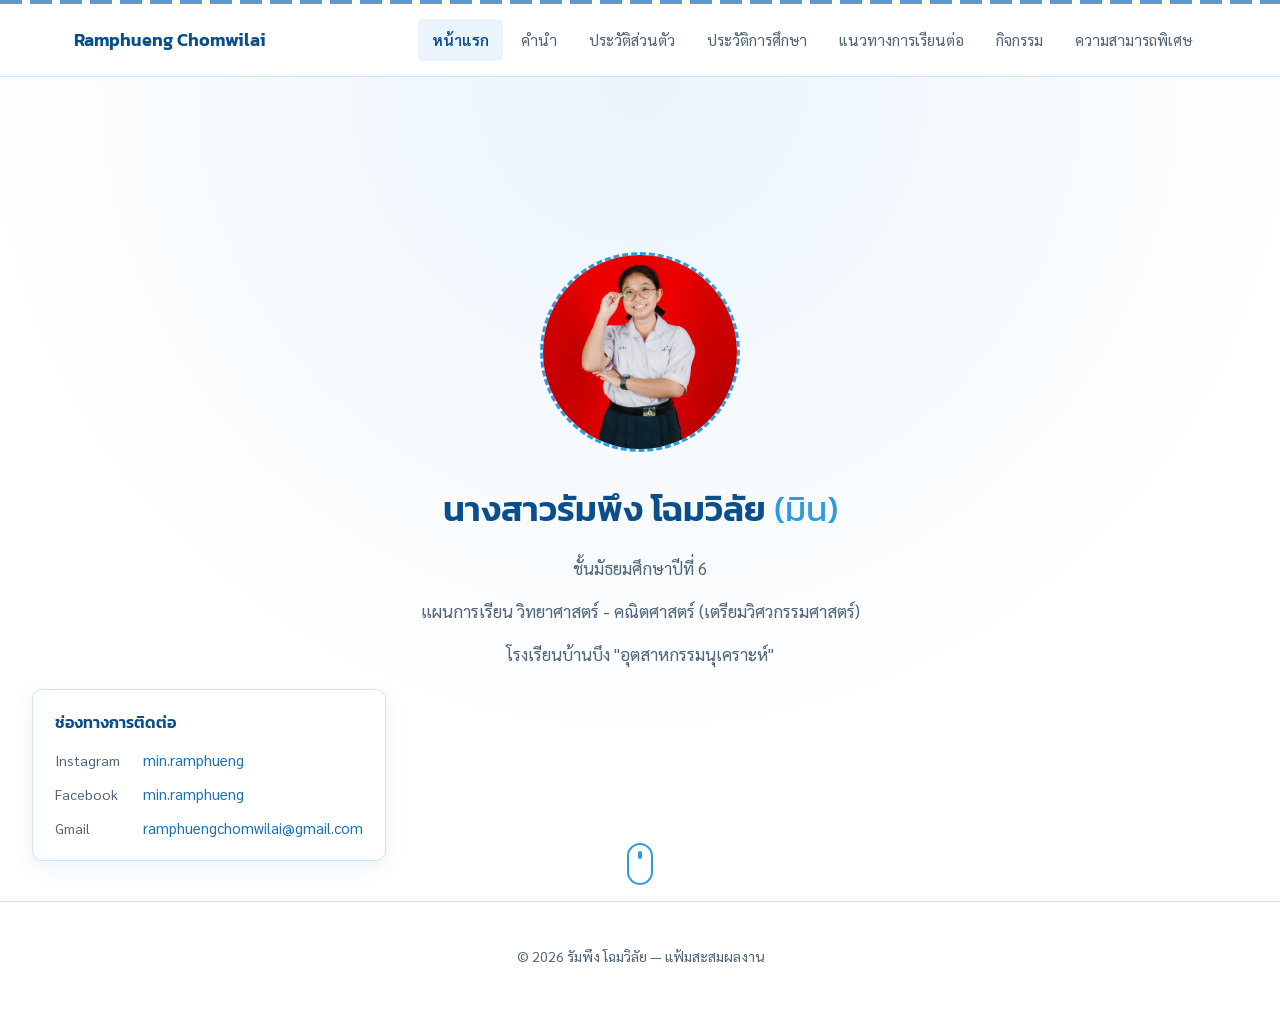
<file: index.html>
<!DOCTYPE html>
<html lang="th">
<head>
<meta charset="UTF-8">
<meta name="viewport" content="width=device-width, initial-scale=1.0">
<title>หน้าแรก | รัมพึง โฉมวิลัย</title>

<!-- Google Fonts: Kanit สำหรับหัวข้อ, Sarabun สำหรับเนื้อหา -->
<link rel="preconnect" href="https://fonts.googleapis.com">
<link href="https://fonts.googleapis.com/css2?family=Kanit:wght@400;500;600;700&family=Sarabun:wght@300;400;600&display=swap" rel="stylesheet">

<link rel="stylesheet" href="style.css">
</head>
<body>

  <!-- ===================== แถบนำทาง ===================== -->
  <header class="navbar">
    <div class="navbar__rail" aria-hidden="true"></div>
    <nav class="navbar__inner">
      <a href="index.html" class="navbar__brand">Ramphueng Chomwilai</a>
      <ul class="navbar__links">
          <li><a href="index.html" class="active">หน้าแรก</a></li>
          <li><a href="foreword.html">คำนำ</a></li>
          <li><a href="profile.html">ประวัติส่วนตัว</a></li>
          <li><a href="education.html">ประวัติการศึกษา</a></li>
          <li><a href="future.html">แนวทางการเรียนต่อ</a></li>
          <li><a href="activities.html">กิจกรรม</a></li>
          <li><a href="skills.html">ความสามารถพิเศษ</a></li>
      </ul>
      <button class="navbar__toggle" id="navToggle" aria-label="เปิดเมนู" aria-expanded="false">
        <span></span><span></span><span></span>
      </button>
    </nav>
  </header>

  <!-- ===================== หน้าแรก ===================== -->
  <section id="home" class="section hero">
    <div class="hero__center">
      <div class="hero__photo">
        <img src="Profile.jpg" alt="รัมพึง โฉมวิลัย">
        <!-- แทนที่ span ด้านบนด้วย: <img src="photo.jpg" alt="รัมพึง โฉมวิลัย"> -->
      </div>
      <h1 class="hero__name">นางสาวรัมพึง โฉมวิลัย <span class="hero__nickname">(มิน)</span></h1>
      <p class="hero__detail">ชั้นมัธยมศึกษาปีที่ 6</p>
      <p class="hero__detail">แผนการเรียน วิทยาศาสตร์ - คณิตศาสตร์ (เตรียมวิศวกรรมศาสตร์)</p>
      <p class="hero__detail">โรงเรียนบ้านบึง &quot;อุตสาหกรรมนุเคราะห์&quot;</p>
    </div>

    <div class="hero__contact">
      <h2 class="hero__contact-title">ช่องทางการติดต่อ</h2>
      <ul>
        <li>
          <span class="hero__contact-label">Instagram</span>
          <a href="https://www.instagram.com/min.ramphueng/" target="_blank" rel="noopener">min.ramphueng</a>
        </li>
        <li>
          <span class="hero__contact-label">Facebook</span>
          <a href="https://www.facebook.com/min.ramphueng" target="_blank" rel="noopener">min.ramphueng</a>
        </li>
        <li>
          <span class="hero__contact-label">Gmail</span>
          <a href="mailto:ramphuengchomwilai@gmail.com">ramphuengchomwilai@gmail.com</a>
        </li>
      </ul>
    </div>

    <a href="foreword.html" class="hero__scroll" aria-label="ไปยังหน้าคำนำ">
      <span></span>
    </a>
  </section>

  <footer class="site-footer">
    <p>&copy; 2026 รัมพึง โฉมวิลัย — แฟ้มสะสมผลงาน</p>
  </footer>

  <script src="script.js"></script>
</body>
</html>
</file>
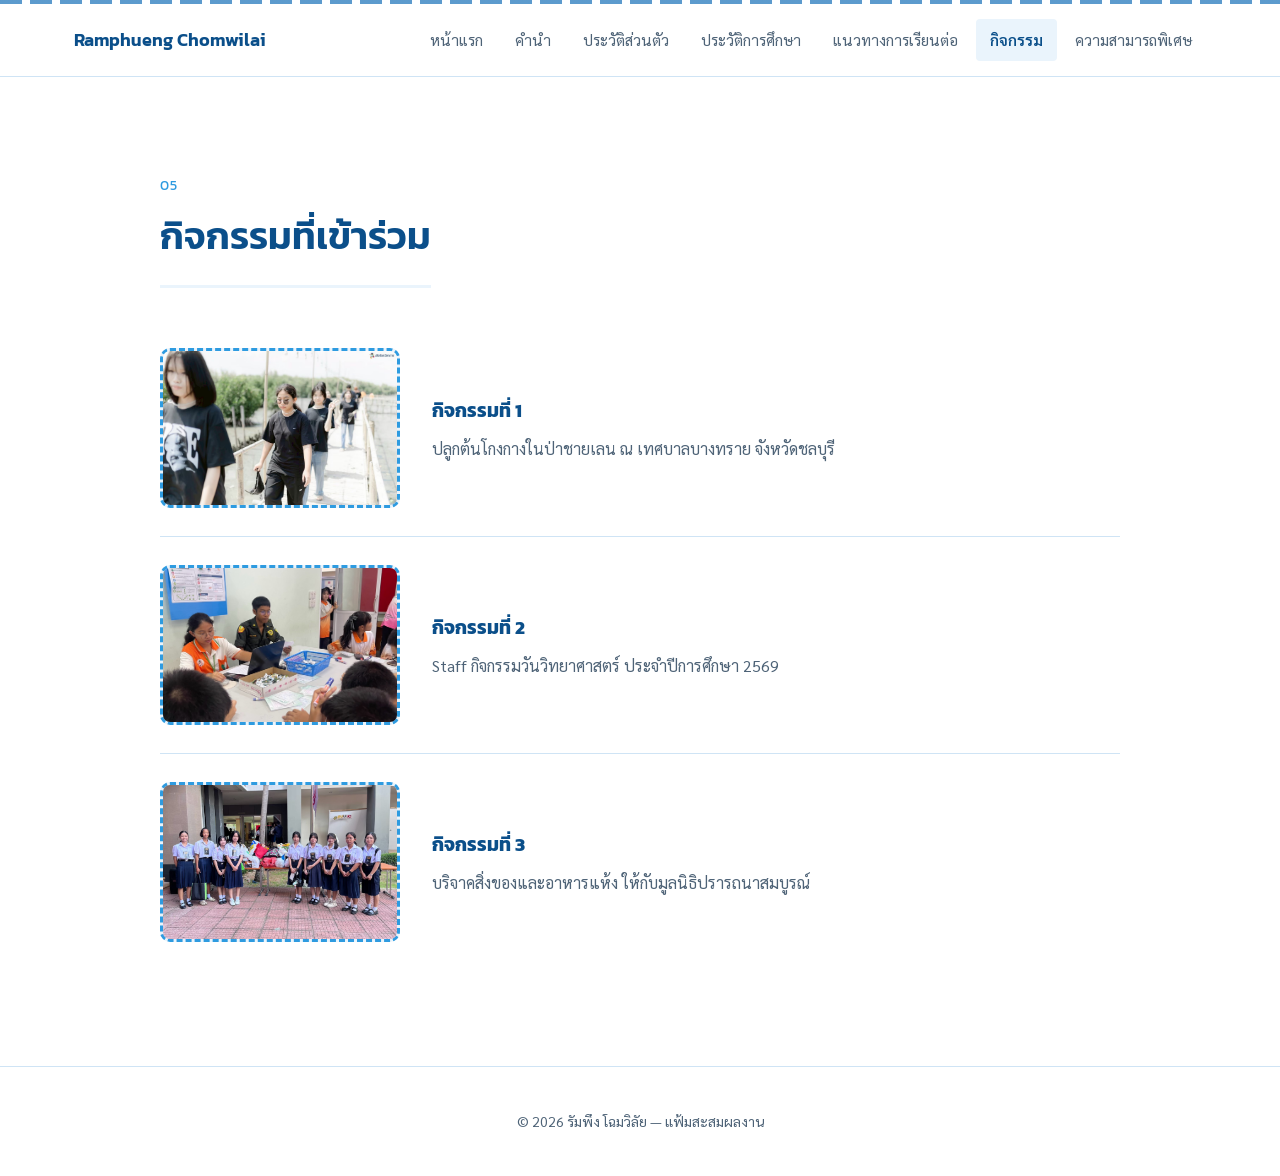
<file: activities.html>
<!DOCTYPE html>
<html lang="th">
<head>
<meta charset="UTF-8">
<meta name="viewport" content="width=device-width, initial-scale=1.0">
<title>กิจกรรม | รัมพึง โฉมวิลัย</title>

<!-- Google Fonts: Kanit สำหรับหัวข้อ, Sarabun สำหรับเนื้อหา -->
<link rel="preconnect" href="https://fonts.googleapis.com">
<link href="https://fonts.googleapis.com/css2?family=Kanit:wght@400;500;600;700&family=Sarabun:wght@300;400;600&display=swap" rel="stylesheet">

<link rel="stylesheet" href="style.css">
</head>
<body>

  <!-- ===================== แถบนำทาง ===================== -->
  <header class="navbar">
    <div class="navbar__rail" aria-hidden="true"></div>
    <nav class="navbar__inner">
      <a href="index.html" class="navbar__brand">Ramphueng Chomwilai</a>
      <ul class="navbar__links">
          <li><a href="index.html">หน้าแรก</a></li>
          <li><a href="foreword.html">คำนำ</a></li>
          <li><a href="profile.html">ประวัติส่วนตัว</a></li>
          <li><a href="education.html">ประวัติการศึกษา</a></li>
          <li><a href="future.html">แนวทางการเรียนต่อ</a></li>
          <li><a href="activities.html" class="active">กิจกรรม</a></li>
          <li><a href="skills.html">ความสามารถพิเศษ</a></li>
      </ul>
      <button class="navbar__toggle" id="navToggle" aria-label="เปิดเมนู" aria-expanded="false">
        <span></span><span></span><span></span>
      </button>
    </nav>
  </header>

  <!-- ===================== กิจกรรม ===================== -->
  <section id="activities" class="section activities">
    <div class="section__inner">
      <p class="section__eyebrow">05</p>
      <h2 class="section__title">กิจกรรมที่เข้าร่วม</h2>

      <div class="activity-item">
        <div class="activity-item__photo">
          <img src="Activity1.jpg" alt="รัมพึง โฉมวิลัย">
        </div>
        <div class="activity-item__text">
          <h3>กิจกรรมที่ 1</h3>
          <p>ปลูกต้นโกงกางในป่าชายเลน ณ เทศบาลบางทราย จังหวัดชลบุรี</p>
        </div>
      </div>

      <div class="activity-item">
        <div class="activity-item__photo">
          <img src="Activity2.jpg" alt="รัมพึง โฉมวิลัย">
        </div>
        <div class="activity-item__text">
          <h3>กิจกรรมที่ 2</h3>
          <p>Staff กิจกรรมวันวิทยาศาสตร์ ประจำปีการศึกษา 2569</p>
        </div>
      </div>

      <div class="activity-item">
        <div class="activity-item__photo">
          <img src="Activity3.jpg" alt="รัมพึง โฉมวิลัย">
        </div>
        <div class="activity-item__text">
          <h3>กิจกรรมที่ 3</h3>
          <p>บริจาคสิ่งของและอาหารแห้ง ให้กับมูลนิธิปรารถนาสมบูรณ์</p>
        </div>
      </div>
    </div>
  </section>

  <footer class="site-footer">
    <p>&copy; 2026 รัมพึง โฉมวิลัย — แฟ้มสะสมผลงาน</p>
  </footer>

  <script src="script.js"></script>
</body>
</html>
</file>
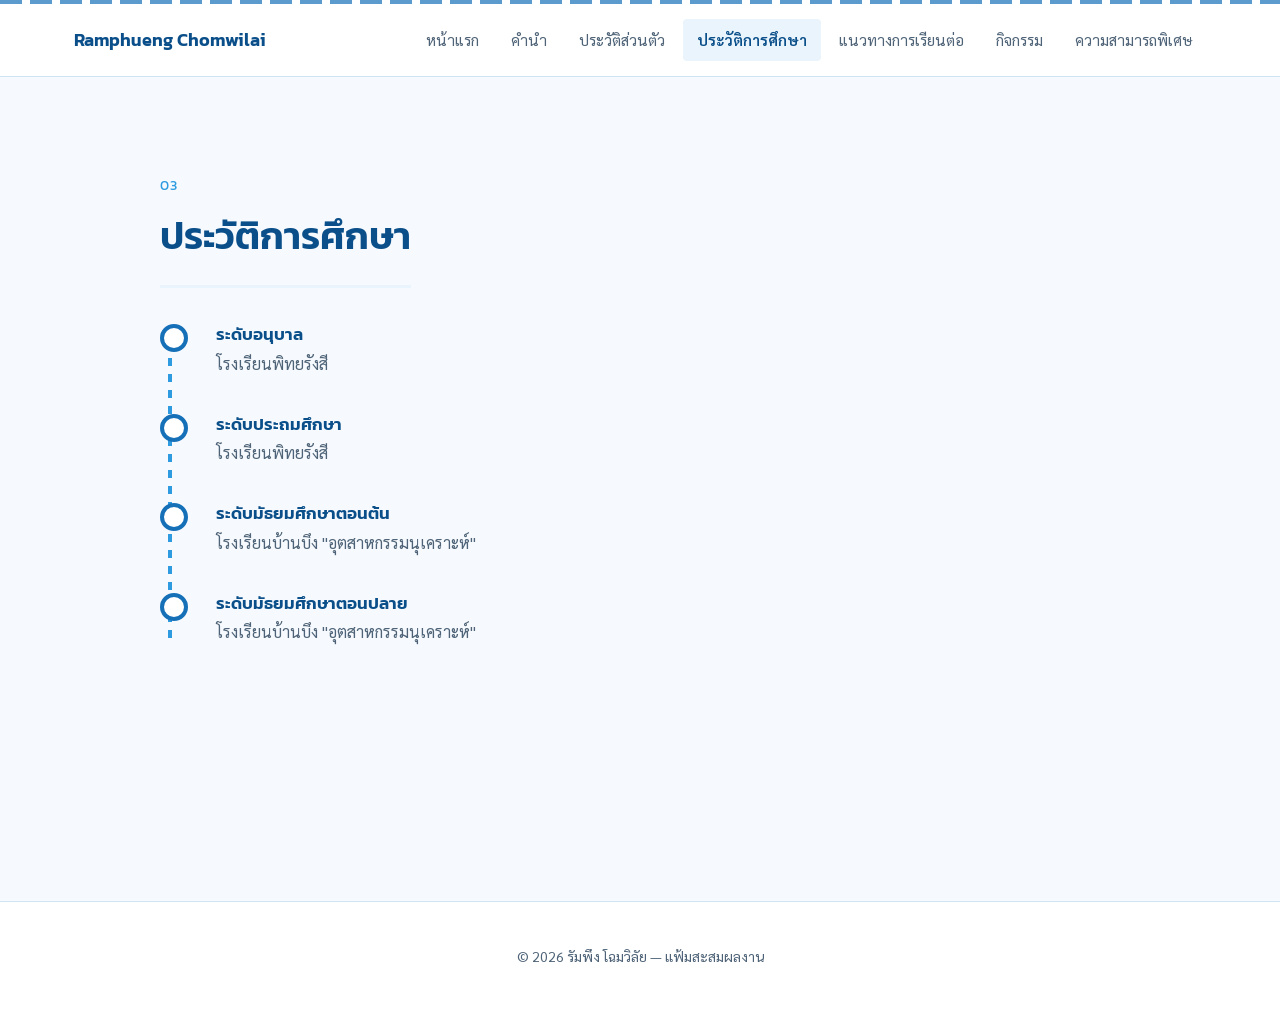
<file: education.html>
<!DOCTYPE html>
<html lang="th">
<head>
<meta charset="UTF-8">
<meta name="viewport" content="width=device-width, initial-scale=1.0">
<title>ประวัติการศึกษา | รัมพึง โฉมวิลัย</title>

<!-- Google Fonts: Kanit สำหรับหัวข้อ, Sarabun สำหรับเนื้อหา -->
<link rel="preconnect" href="https://fonts.googleapis.com">
<link href="https://fonts.googleapis.com/css2?family=Kanit:wght@400;500;600;700&family=Sarabun:wght@300;400;600&display=swap" rel="stylesheet">

<link rel="stylesheet" href="style.css">
</head>
<body>

  <!-- ===================== แถบนำทาง ===================== -->
  <header class="navbar">
    <div class="navbar__rail" aria-hidden="true"></div>
    <nav class="navbar__inner">
      <a href="index.html" class="navbar__brand">Ramphueng Chomwilai</a>
      <ul class="navbar__links">
          <li><a href="index.html">หน้าแรก</a></li>
          <li><a href="foreword.html">คำนำ</a></li>
          <li><a href="profile.html">ประวัติส่วนตัว</a></li>
          <li><a href="education.html" class="active">ประวัติการศึกษา</a></li>
          <li><a href="future.html">แนวทางการเรียนต่อ</a></li>
          <li><a href="activities.html">กิจกรรม</a></li>
          <li><a href="skills.html">ความสามารถพิเศษ</a></li>
      </ul>
      <button class="navbar__toggle" id="navToggle" aria-label="เปิดเมนู" aria-expanded="false">
        <span></span><span></span><span></span>
      </button>
    </nav>
  </header>

  <!-- ===================== ประวัติการศึกษา ===================== -->
  <section id="education" class="section education">
    <div class="section__inner">
      <p class="section__eyebrow">03</p>
      <h2 class="section__title">ประวัติการศึกษา</h2>
      <ol class="rail-timeline">
        <li>
          <span class="rail-timeline__level">ระดับอนุบาล</span>
          <span class="rail-timeline__school">โรงเรียนพิทยรังสี</span>
        </li>
        <li>
          <span class="rail-timeline__level">ระดับประถมศึกษา</span>
          <span class="rail-timeline__school">โรงเรียนพิทยรังสี</span>
        </li>
        <li>
          <span class="rail-timeline__level">ระดับมัธยมศึกษาตอนต้น</span>
          <span class="rail-timeline__school">โรงเรียนบ้านบึง &quot;อุตสาหกรรมนุเคราะห์&quot;</span>
        </li>
        <li>
          <span class="rail-timeline__level">ระดับมัธยมศึกษาตอนปลาย</span>
          <span class="rail-timeline__school">โรงเรียนบ้านบึง &quot;อุตสาหกรรมนุเคราะห์&quot;</span>
        </li>
      </ol>
    </div>
  </section>

  <footer class="site-footer">
    <p>&copy; 2026 รัมพึง โฉมวิลัย — แฟ้มสะสมผลงาน</p>
  </footer>

  <script src="script.js"></script>
</body>
</html>
</file>
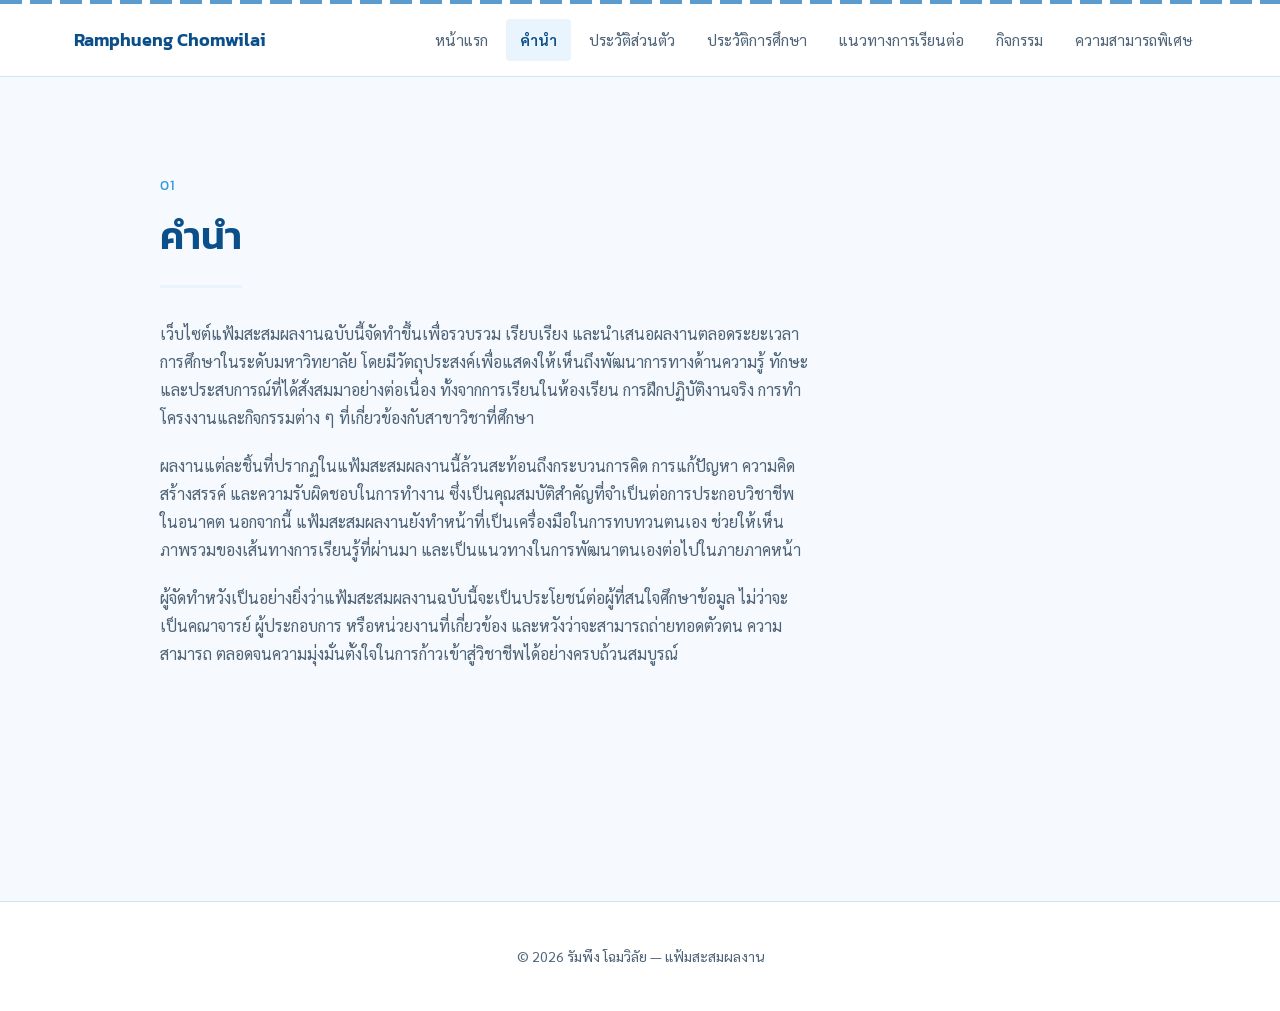
<file: foreword.html>
<!DOCTYPE html>
<html lang="th">
<head>
<meta charset="UTF-8">
<meta name="viewport" content="width=device-width, initial-scale=1.0">
<title>คำนำ | รัมพึง โฉมวิลัย</title>

<!-- Google Fonts: Kanit สำหรับหัวข้อ, Sarabun สำหรับเนื้อหา -->
<link rel="preconnect" href="https://fonts.googleapis.com">
<link href="https://fonts.googleapis.com/css2?family=Kanit:wght@400;500;600;700&family=Sarabun:wght@300;400;600&display=swap" rel="stylesheet">

<link rel="stylesheet" href="style.css">
</head>
<body>

  <!-- ===================== แถบนำทาง ===================== -->
  <header class="navbar">
    <div class="navbar__rail" aria-hidden="true"></div>
    <nav class="navbar__inner">
      <a href="index.html" class="navbar__brand">Ramphueng Chomwilai</a>
      <ul class="navbar__links">
          <li><a href="index.html">หน้าแรก</a></li>
          <li><a href="foreword.html" class="active">คำนำ</a></li>
          <li><a href="profile.html">ประวัติส่วนตัว</a></li>
          <li><a href="education.html">ประวัติการศึกษา</a></li>
          <li><a href="future.html">แนวทางการเรียนต่อ</a></li>
          <li><a href="activities.html">กิจกรรม</a></li>
          <li><a href="skills.html">ความสามารถพิเศษ</a></li>
      </ul>
      <button class="navbar__toggle" id="navToggle" aria-label="เปิดเมนู" aria-expanded="false">
        <span></span><span></span><span></span>
      </button>
    </nav>
  </header>

  <!-- ===================== คำนำ ===================== -->
  <section id="foreword" class="section foreword">
    <div class="section__inner">
      <p class="section__eyebrow">01</p>
      <h2 class="section__title">คำนำ</h2>
      <div class="foreword__text">
        <p>เว็บไซต์แฟ้มสะสมผลงานฉบับนี้จัดทำขึ้นเพื่อรวบรวม เรียบเรียง และนำเสนอผลงานตลอดระยะเวลาการศึกษาในระดับมหาวิทยาลัย โดยมีวัตถุประสงค์เพื่อแสดงให้เห็นถึงพัฒนาการทางด้านความรู้ ทักษะ และประสบการณ์ที่ได้สั่งสมมาอย่างต่อเนื่อง ทั้งจากการเรียนในห้องเรียน การฝึกปฏิบัติงานจริง การทำโครงงานและกิจกรรมต่าง ๆ ที่เกี่ยวข้องกับสาขาวิชาที่ศึกษา</p>
        <p>ผลงานแต่ละชิ้นที่ปรากฏในแฟ้มสะสมผลงานนี้ล้วนสะท้อนถึงกระบวนการคิด การแก้ปัญหา ความคิดสร้างสรรค์ และความรับผิดชอบในการทำงาน ซึ่งเป็นคุณสมบัติสำคัญที่จำเป็นต่อการประกอบวิชาชีพในอนาคต นอกจากนี้ แฟ้มสะสมผลงานยังทำหน้าที่เป็นเครื่องมือในการทบทวนตนเอง ช่วยให้เห็นภาพรวมของเส้นทางการเรียนรู้ที่ผ่านมา และเป็นแนวทางในการพัฒนาตนเองต่อไปในภายภาคหน้า</p>
        <p>ผู้จัดทำหวังเป็นอย่างยิ่งว่าแฟ้มสะสมผลงานฉบับนี้จะเป็นประโยชน์ต่อผู้ที่สนใจศึกษาข้อมูล ไม่ว่าจะเป็นคณาจารย์ ผู้ประกอบการ หรือหน่วยงานที่เกี่ยวข้อง และหวังว่าจะสามารถถ่ายทอดตัวตน ความสามารถ ตลอดจนความมุ่งมั่นตั้งใจในการก้าวเข้าสู่วิชาชีพได้อย่างครบถ้วนสมบูรณ์</p>
      </div>
    </div>
  </section>

  <footer class="site-footer">
    <p>&copy; 2026 รัมพึง โฉมวิลัย — แฟ้มสะสมผลงาน</p>
  </footer>

  <script src="script.js"></script>
</body>
</html>
</file>
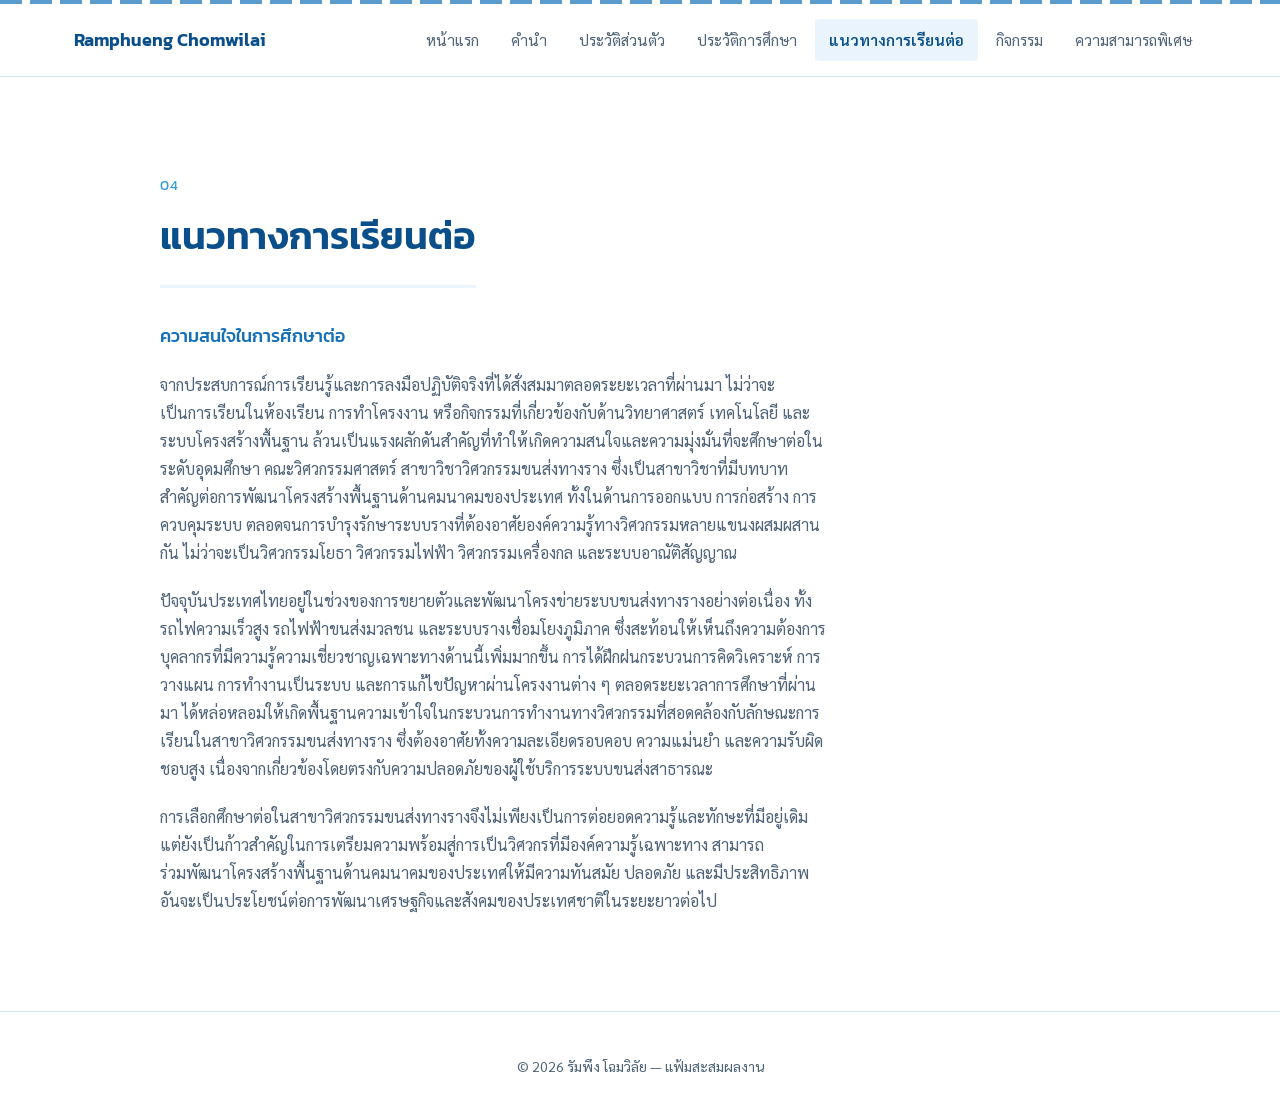
<file: future.html>
<!DOCTYPE html>
<html lang="th">
<head>
<meta charset="UTF-8">
<meta name="viewport" content="width=device-width, initial-scale=1.0">
<title>แนวทางการเรียนต่อ | รัมพึง โฉมวิลัย</title>

<!-- Google Fonts: Kanit สำหรับหัวข้อ, Sarabun สำหรับเนื้อหา -->
<link rel="preconnect" href="https://fonts.googleapis.com">
<link href="https://fonts.googleapis.com/css2?family=Kanit:wght@400;500;600;700&family=Sarabun:wght@300;400;600&display=swap" rel="stylesheet">

<link rel="stylesheet" href="style.css">
</head>
<body>

  <!-- ===================== แถบนำทาง ===================== -->
  <header class="navbar">
    <div class="navbar__rail" aria-hidden="true"></div>
    <nav class="navbar__inner">
      <a href="index.html" class="navbar__brand">Ramphueng Chomwilai</a>
      <ul class="navbar__links">
          <li><a href="index.html">หน้าแรก</a></li>
          <li><a href="foreword.html">คำนำ</a></li>
          <li><a href="profile.html">ประวัติส่วนตัว</a></li>
          <li><a href="education.html">ประวัติการศึกษา</a></li>
          <li><a href="future.html" class="active">แนวทางการเรียนต่อ</a></li>
          <li><a href="activities.html">กิจกรรม</a></li>
          <li><a href="skills.html">ความสามารถพิเศษ</a></li>
      </ul>
      <button class="navbar__toggle" id="navToggle" aria-label="เปิดเมนู" aria-expanded="false">
        <span></span><span></span><span></span>
      </button>
    </nav>
  </header>

  <!-- ===================== แนวทางการเรียนต่อ ===================== -->
  <section id="future" class="section future">
    <div class="section__inner">
      <p class="section__eyebrow">04</p>
      <h2 class="section__title">แนวทางการเรียนต่อ</h2>
      <h3 class="future__subtitle">ความสนใจในการศึกษาต่อ</h3>
      <div class="future__text">
        <p>จากประสบการณ์การเรียนรู้และการลงมือปฏิบัติจริงที่ได้สั่งสมมาตลอดระยะเวลาที่ผ่านมา ไม่ว่าจะเป็นการเรียนในห้องเรียน การทำโครงงาน หรือกิจกรรมที่เกี่ยวข้องกับด้านวิทยาศาสตร์ เทคโนโลยี และระบบโครงสร้างพื้นฐาน ล้วนเป็นแรงผลักดันสำคัญที่ทำให้เกิดความสนใจและความมุ่งมั่นที่จะศึกษาต่อในระดับอุดมศึกษา คณะวิศวกรรมศาสตร์ สาขาวิชาวิศวกรรมขนส่งทางราง ซึ่งเป็นสาขาวิชาที่มีบทบาทสำคัญต่อการพัฒนาโครงสร้างพื้นฐานด้านคมนาคมของประเทศ ทั้งในด้านการออกแบบ การก่อสร้าง การควบคุมระบบ ตลอดจนการบำรุงรักษาระบบรางที่ต้องอาศัยองค์ความรู้ทางวิศวกรรมหลายแขนงผสมผสานกัน ไม่ว่าจะเป็นวิศวกรรมโยธา วิศวกรรมไฟฟ้า วิศวกรรมเครื่องกล และระบบอาณัติสัญญาณ</p>
        <p>ปัจจุบันประเทศไทยอยู่ในช่วงของการขยายตัวและพัฒนาโครงข่ายระบบขนส่งทางรางอย่างต่อเนื่อง ทั้งรถไฟความเร็วสูง รถไฟฟ้าขนส่งมวลชน และระบบรางเชื่อมโยงภูมิภาค ซึ่งสะท้อนให้เห็นถึงความต้องการบุคลากรที่มีความรู้ความเชี่ยวชาญเฉพาะทางด้านนี้เพิ่มมากขึ้น การได้ฝึกฝนกระบวนการคิดวิเคราะห์ การวางแผน การทำงานเป็นระบบ และการแก้ไขปัญหาผ่านโครงงานต่าง ๆ ตลอดระยะเวลาการศึกษาที่ผ่านมา ได้หล่อหลอมให้เกิดพื้นฐานความเข้าใจในกระบวนการทำงานทางวิศวกรรมที่สอดคล้องกับลักษณะการเรียนในสาขาวิศวกรรมขนส่งทางราง ซึ่งต้องอาศัยทั้งความละเอียดรอบคอบ ความแม่นยำ และความรับผิดชอบสูง เนื่องจากเกี่ยวข้องโดยตรงกับความปลอดภัยของผู้ใช้บริการระบบขนส่งสาธารณะ</p>
        <p>การเลือกศึกษาต่อในสาขาวิศวกรรมขนส่งทางรางจึงไม่เพียงเป็นการต่อยอดความรู้และทักษะที่มีอยู่เดิม แต่ยังเป็นก้าวสำคัญในการเตรียมความพร้อมสู่การเป็นวิศวกรที่มีองค์ความรู้เฉพาะทาง สามารถร่วมพัฒนาโครงสร้างพื้นฐานด้านคมนาคมของประเทศให้มีความทันสมัย ปลอดภัย และมีประสิทธิภาพ อันจะเป็นประโยชน์ต่อการพัฒนาเศรษฐกิจและสังคมของประเทศชาติในระยะยาวต่อไป</p>
      </div>
    </div>
  </section>

  <footer class="site-footer">
    <p>&copy; 2026 รัมพึง โฉมวิลัย — แฟ้มสะสมผลงาน</p>
  </footer>

  <script src="script.js"></script>
</body>
</html>
</file>
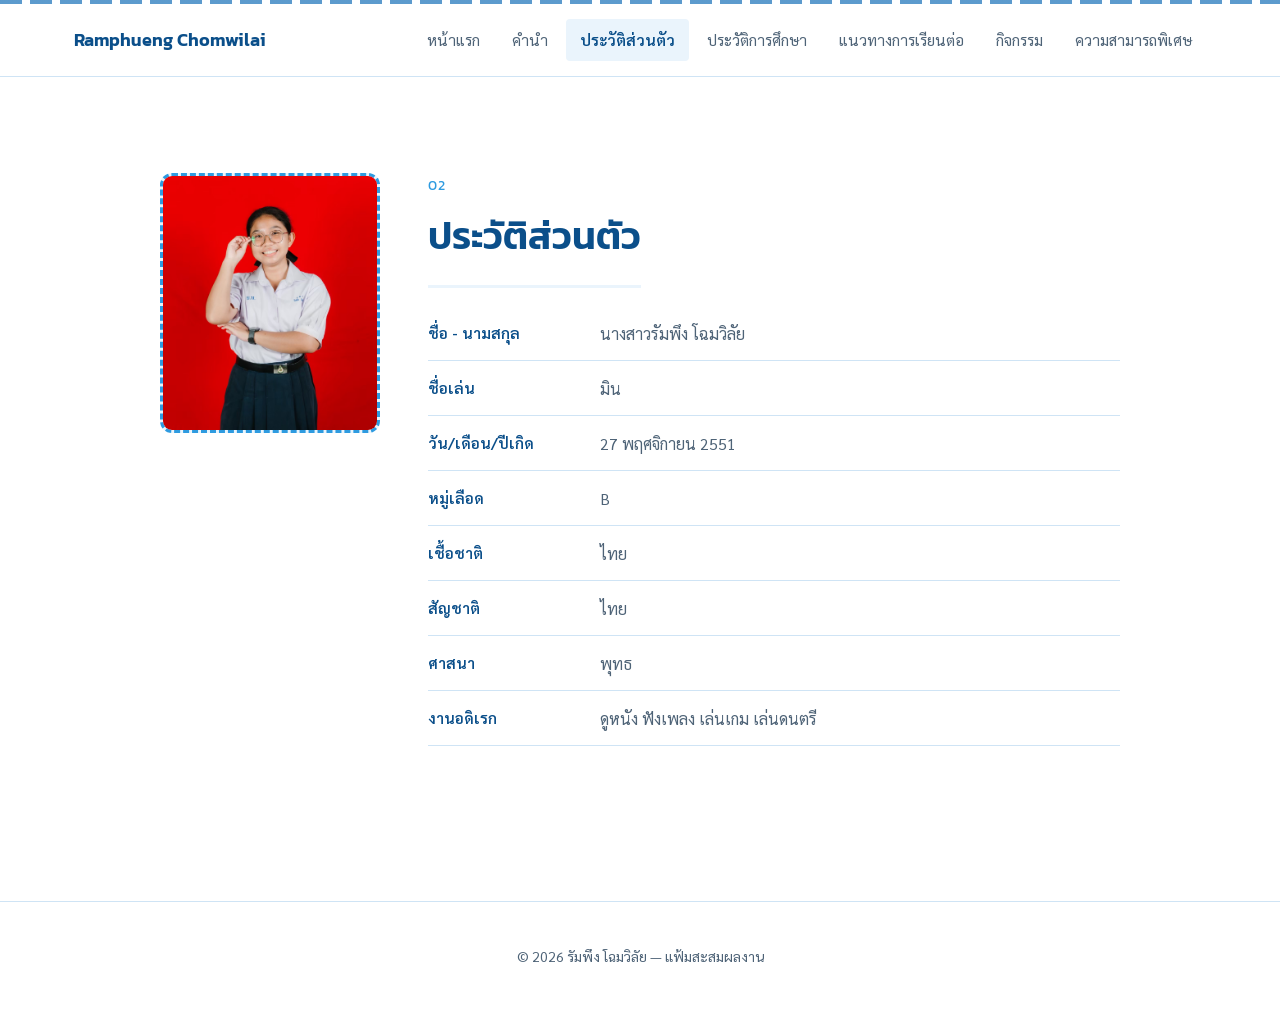
<file: profile.html>
<!DOCTYPE html>
<html lang="th">
<head>
<meta charset="UTF-8">
<meta name="viewport" content="width=device-width, initial-scale=1.0">
<title>ประวัติส่วนตัว | รัมพึง โฉมวิลัย</title>

<!-- Google Fonts: Kanit สำหรับหัวข้อ, Sarabun สำหรับเนื้อหา -->
<link rel="preconnect" href="https://fonts.googleapis.com">
<link href="https://fonts.googleapis.com/css2?family=Kanit:wght@400;500;600;700&family=Sarabun:wght@300;400;600&display=swap" rel="stylesheet">

<link rel="stylesheet" href="style.css">
</head>
<body>

  <!-- ===================== แถบนำทาง ===================== -->
  <header class="navbar">
    <div class="navbar__rail" aria-hidden="true"></div>
    <nav class="navbar__inner">
      <a href="index.html" class="navbar__brand">Ramphueng Chomwilai</a>
      <ul class="navbar__links">
          <li><a href="index.html">หน้าแรก</a></li>
          <li><a href="foreword.html">คำนำ</a></li>
          <li><a href="profile.html" class="active">ประวัติส่วนตัว</a></li>
          <li><a href="education.html">ประวัติการศึกษา</a></li>
          <li><a href="future.html">แนวทางการเรียนต่อ</a></li>
          <li><a href="activities.html">กิจกรรม</a></li>
          <li><a href="skills.html">ความสามารถพิเศษ</a></li>
      </ul>
      <button class="navbar__toggle" id="navToggle" aria-label="เปิดเมนู" aria-expanded="false">
        <span></span><span></span><span></span>
      </button>
    </nav>
  </header>

  <!-- ===================== ประวัติส่วนตัว ===================== -->
  <section id="profile" class="section profile">
    <div class="section__inner profile__grid">
      <div class="profile__photo">
        <img src="Profile.jpg" alt="รัมพึง โฉมวิลัย">
        <!-- แทนที่ span ด้านบนด้วย: <img src="photo.jpg" alt="รัมพึง โฉมวิลัย"> -->
      </div>
      <div class="profile__info">
        <p class="section__eyebrow">02</p>
        <h2 class="section__title">ประวัติส่วนตัว</h2>
        <dl class="profile__list">
          <div><dt>ชื่อ - นามสกุล</dt><dd>นางสาวรัมพึง โฉมวิลัย</dd></div>
          <div><dt>ชื่อเล่น</dt><dd>มิน</dd></div>
          <div><dt>วัน/เดือน/ปีเกิด</dt><dd>27 พฤศจิกายน 2551</dd></div>
          <div><dt>หมู่เลือด</dt><dd>B</dd></div>
          <div><dt>เชื้อชาติ</dt><dd>ไทย</dd></div>
          <div><dt>สัญชาติ</dt><dd>ไทย</dd></div>
          <div><dt>ศาสนา</dt><dd>พุทธ</dd></div>
          <div><dt>งานอดิเรก</dt><dd>ดูหนัง ฟังเพลง เล่นเกม เล่นดนตรี</dd></div>
        </dl>
      </div>
    </div>
  </section>

  <footer class="site-footer">
    <p>&copy; 2026 รัมพึง โฉมวิลัย — แฟ้มสะสมผลงาน</p>
  </footer>

  <script src="script.js"></script>
</body>
</html>
</file>
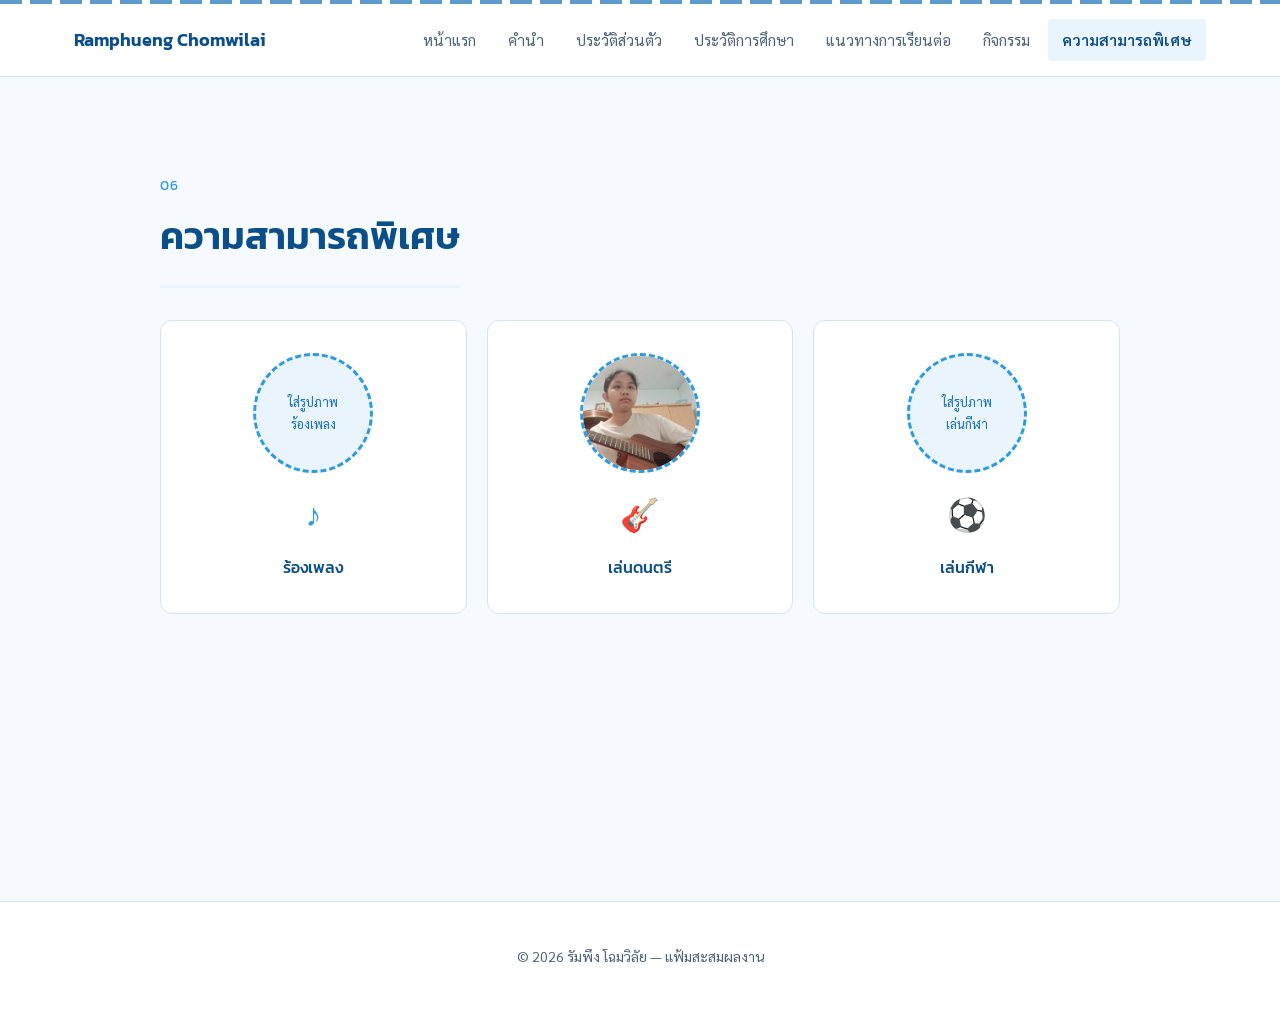
<file: skills.html>
<!DOCTYPE html>
<html lang="th">
<head>
<meta charset="UTF-8">
<meta name="viewport" content="width=device-width, initial-scale=1.0">
<title>ความสามารถพิเศษ | รัมพึง โฉมวิลัย</title>

<!-- Google Fonts: Kanit สำหรับหัวข้อ, Sarabun สำหรับเนื้อหา -->
<link rel="preconnect" href="https://fonts.googleapis.com">
<link href="https://fonts.googleapis.com/css2?family=Kanit:wght@400;500;600;700&family=Sarabun:wght@300;400;600&display=swap" rel="stylesheet">

<link rel="stylesheet" href="style.css">
</head>
<body>

  <!-- ===================== แถบนำทาง ===================== -->
  <header class="navbar">
    <div class="navbar__rail" aria-hidden="true"></div>
    <nav class="navbar__inner">
      <a href="index.html" class="navbar__brand">Ramphueng Chomwilai</a>
      <ul class="navbar__links">
          <li><a href="index.html">หน้าแรก</a></li>
          <li><a href="foreword.html">คำนำ</a></li>
          <li><a href="profile.html">ประวัติส่วนตัว</a></li>
          <li><a href="education.html">ประวัติการศึกษา</a></li>
          <li><a href="future.html">แนวทางการเรียนต่อ</a></li>
          <li><a href="activities.html">กิจกรรม</a></li>
          <li><a href="skills.html" class="active">ความสามารถพิเศษ</a></li>
      </ul>
      <button class="navbar__toggle" id="navToggle" aria-label="เปิดเมนู" aria-expanded="false">
        <span></span><span></span><span></span>
      </button>
    </nav>
  </header>

  <!-- ===================== ความสามารถพิเศษ ===================== -->
  <section id="skills" class="section skills">
    <div class="section__inner">
      <p class="section__eyebrow">06</p>
      <h2 class="section__title">ความสามารถพิเศษ</h2>
      <div class="skills__grid">
        <div class="skill-card">
          <div class="skill-card__photo">
            <span>ใส่รูปภาพ<br>ร้องเพลง</span>
            <!-- แทนที่ span ด้านบนด้วย: <img src="ชื่อไฟล์รูป.jpg" alt="ร้องเพลง"> -->
          </div>
          <span class="skill-card__icon">♪</span>
          <span class="skill-card__label">ร้องเพลง</span>
        </div>
        <div class="skill-card">
          <div class="skill-card__photo">
            <img src="guitar.jpg" alt="เล่นดนตรี">
            <!-- แทนที่ span ด้านบนด้วย: <img src="ชื่อไฟล์รูป.jpg" alt="เล่นดนตรี"> -->
          </div>
          <span class="skill-card__icon">🎸</span>
          <span class="skill-card__label">เล่นดนตรี</span>
        </div>
        <div class="skill-card">
          <div class="skill-card__photo">
            <span>ใส่รูปภาพ<br>เล่นกีฬา</span>
            <!-- แทนที่ span ด้านบนด้วย: <img src="ชื่อไฟล์รูป.jpg" alt="เล่นกีฬา"> -->
          </div>
          <span class="skill-card__icon">⚽</span>
          <span class="skill-card__label">เล่นกีฬา</span>
        </div>
      </div>
    </div>
  </section>

  <footer class="site-footer">
    <p>&copy; 2026 รัมพึง โฉมวิลัย — แฟ้มสะสมผลงาน</p>
  </footer>

  <script src="script.js"></script>
</body>
</html>
</file>
<file: style.css>
/* ==========================================================================
   Design tokens
   ========================================================================== */
:root {
  --blue-deep:   #0B4F8A;
  --blue-main:   #1670B8;
  --blue-bright: #2E9BE0;
  --blue-tint:   #EAF4FC;
  --blue-pale:   #F6FAFE;
  --white:       #FFFFFF;
  --ink:         #122A3E;
  --ink-soft:    #4E6377;
  --line:        #CFE4F5;

  --font-head: 'Kanit', sans-serif;
  --font-body: 'Sarabun', sans-serif;

  --nav-height: 72px;
  --max-width: 960px;
}

* { box-sizing: border-box; }

html {
  scroll-behavior: smooth;
  scroll-padding-top: var(--nav-height);
}

@media (prefers-reduced-motion: reduce) {
  html { scroll-behavior: auto; }
  * { animation: none !important; transition: none !important; }
}

body {
  margin: 0;
  font-family: var(--font-body);
  color: var(--ink);
  background: var(--white);
  line-height: 1.75;
}

h1, h2, h3 {
  font-family: var(--font-head);
  color: var(--blue-deep);
  margin: 0;
}

a { color: var(--blue-main); }

.section {
  padding: 96px 24px;
  min-height: calc(100vh - var(--nav-height) - 4px);
}
.section__inner { max-width: var(--max-width); margin: 0 auto; }

.section__eyebrow {
  font-family: var(--font-head);
  font-size: 0.9rem;
  color: var(--blue-bright);
  letter-spacing: 0.06em;
  margin: 0 0 4px;
}

.section__title {
  font-size: clamp(1.7rem, 4vw, 2.4rem);
  font-weight: 600;
  margin-bottom: 32px;
  padding-bottom: 16px;
  border-bottom: 3px solid var(--blue-tint);
  display: inline-block;
}

/* ==========================================================================
   Navbar
   ========================================================================== */
.navbar {
  position: sticky;
  top: 0;
  z-index: 100;
  background: rgba(255, 255, 255, 0.92);
  backdrop-filter: blur(8px);
  border-bottom: 1px solid var(--line);
}

.navbar__rail {
  height: 4px;
  width: 100%;
  background:
    repeating-linear-gradient(90deg, var(--blue-main) 0 22px, transparent 22px 30px);
  opacity: 0.7;
}

.navbar__inner {
  max-width: 1180px;
  margin: 0 auto;
  height: var(--nav-height);
  display: flex;
  align-items: center;
  justify-content: space-between;
  padding: 0 24px;
}

.navbar__brand {
  font-family: var(--font-head);
  font-weight: 600;
  font-size: 1.15rem;
  color: var(--blue-deep);
  text-decoration: none;
  white-space: nowrap;
}

.navbar__links {
  list-style: none;
  display: flex;
  gap: 4px;
  margin: 0;
  padding: 0;
}

.navbar__links a {
  display: inline-block;
  padding: 8px 14px;
  font-size: 0.96rem;
  color: var(--ink-soft);
  text-decoration: none;
  border-radius: 4px;
  transition: color 0.2s ease, background 0.2s ease;
}

.navbar__links a:hover {
  color: var(--blue-deep);
  background: var(--blue-tint);
}

.navbar__links a.active {
  color: var(--blue-deep);
  font-weight: 600;
  background: var(--blue-tint);
}

.navbar__toggle {
  display: none;
  flex-direction: column;
  gap: 5px;
  background: none;
  border: none;
  cursor: pointer;
  padding: 8px;
}
.navbar__toggle span {
  width: 24px;
  height: 2px;
  background: var(--blue-deep);
}

@media (max-width: 880px) {
  .navbar__links {
    position: absolute;
    top: var(--nav-height);
    left: 0;
    right: 0;
    flex-direction: column;
    background: var(--white);
    border-bottom: 1px solid var(--line);
    padding: 8px 16px 16px;
    display: none;
  }
  .navbar__links.open { display: flex; }
  .navbar__toggle { display: flex; }
}

/* ==========================================================================
   Hero (หน้าแรก)
   ========================================================================== */
.hero {
  position: relative;
  min-height: calc(100vh - var(--nav-height) - 4px);
  display: flex;
  align-items: center;
  justify-content: center;
  padding: 64px 24px 120px;
  background:
    radial-gradient(circle at 50% 0%, var(--blue-tint), var(--white) 65%);
  text-align: center;
}

.hero__center {
  display: flex;
  flex-direction: column;
  align-items: center;
  gap: 14px;
  max-width: 640px;
}

.hero__photo {
  width: 200px;
  height: 200px;
  border-radius: 50%;
  border: 3px dashed var(--blue-bright);
  background: var(--blue-tint);
  display: flex;
  align-items: center;
  justify-content: center;
  text-align: center;
  color: var(--blue-main);
  font-size: 0.9rem;
  margin-bottom: 12px;
  overflow: hidden;
}
.hero__photo img {
  width: 100%; height: 100%; object-fit: cover;
}

.hero__name {
  font-size: clamp(1.6rem, 4vw, 2.2rem);
  font-weight: 600;
}
.hero__nickname { color: var(--blue-bright); font-weight: 400; }

.hero__detail {
  margin: 0;
  color: var(--ink-soft);
  font-size: 1.05rem;
}

.hero__contact {
  position: absolute;
  left: 32px;
  bottom: 40px;
  text-align: left;
  background: var(--white);
  border: 1px solid var(--line);
  border-radius: 10px;
  padding: 18px 22px;
  box-shadow: 0 6px 20px rgba(11, 79, 138, 0.08);
}

.hero__contact-title {
  font-family: var(--font-head);
  font-size: 1rem;
  color: var(--blue-deep);
  margin: 0 0 10px;
  font-weight: 600;
}

.hero__contact ul {
  list-style: none;
  margin: 0;
  padding: 0;
  display: flex;
  flex-direction: column;
  gap: 6px;
}

.hero__contact-label {
  display: inline-block;
  width: 84px;
  color: var(--ink-soft);
  font-size: 0.88rem;
}

.hero__contact a {
  font-size: 0.92rem;
  text-decoration: none;
  border-bottom: 1px solid transparent;
}
.hero__contact a:hover { border-bottom-color: var(--blue-main); }

@media (max-width: 640px) {
  .hero__contact {
    position: static;
    margin-top: 36px;
  }
}

.hero__scroll {
  position: absolute;
  bottom: 16px;
  left: 50%;
  transform: translateX(-50%);
  width: 26px;
  height: 42px;
  border: 2px solid var(--blue-bright);
  border-radius: 14px;
}
.hero__scroll span {
  position: absolute;
  top: 6px;
  left: 50%;
  width: 4px;
  height: 8px;
  background: var(--blue-bright);
  border-radius: 2px;
  transform: translateX(-50%);
  animation: scrollDot 1.6s ease-in-out infinite;
}
@keyframes scrollDot {
  0%   { top: 6px;  opacity: 1; }
  70%  { top: 22px; opacity: 0.2; }
  100% { top: 6px;  opacity: 0; }
}

/* ==========================================================================
   Railway-inspired section divider
   ========================================================================== */
.rail-divider {
  height: 34px;
  background:
    repeating-linear-gradient(90deg, var(--blue-tint) 0 34px, transparent 34px 44px),
    linear-gradient(var(--blue-bright), var(--blue-bright));
  background-size: auto 100%, 100% 4px;
  background-position: center, center;
  background-repeat: repeat-x, no-repeat;
}

/* ==========================================================================
   คำนำ
   ========================================================================== */
.foreword { background: var(--blue-pale); }
.foreword__text p {
  max-width: 72ch;
  margin: 0 0 20px;
  color: var(--ink-soft);
}
.foreword__text p:last-child { margin-bottom: 0; }

/* ==========================================================================
   ประวัติส่วนตัว
   ========================================================================== */
.profile__grid {
  display: grid;
  grid-template-columns: 220px 1fr;
  gap: 48px;
  align-items: start;
}

.profile__photo {
  width: 220px;
  height: 260px;
  border-radius: 12px;
  border: 3px dashed var(--blue-bright);
  background: var(--blue-tint);
  display: flex;
  align-items: center;
  justify-content: center;
  text-align: center;
  color: var(--blue-main);
  font-size: 0.9rem;
  overflow: hidden;
}
.profile__photo img { width: 100%; height: 100%; object-fit: cover; }

.profile__list {
  margin: 0;
  display: grid;
  gap: 14px;
}
.profile__list > div {
  display: grid;
  grid-template-columns: 160px 1fr;
  gap: 12px;
  padding-bottom: 12px;
  border-bottom: 1px solid var(--line);
}
.profile__list dt {
  color: var(--blue-deep);
  font-weight: 600;
  font-size: 0.95rem;
}
.profile__list dd {
  margin: 0;
  color: var(--ink-soft);
}

@media (max-width: 700px) {
  .profile__grid { grid-template-columns: 1fr; }
  .profile__photo { width: 180px; height: 210px; margin: 0 auto; }
  .profile__list > div { grid-template-columns: 1fr; gap: 2px; }
}

/* ==========================================================================
   ประวัติการศึกษา — เส้นทางรถไฟแนวตั้ง
   ========================================================================== */
.education { background: var(--blue-pale); }

.rail-timeline {
  list-style: none;
  margin: 0;
  padding: 0 0 0 32px;
  position: relative;
}
.rail-timeline::before {
  content: "";
  position: absolute;
  left: 8px;
  top: 6px;
  bottom: 6px;
  width: 4px;
  background: repeating-linear-gradient(
    to bottom, var(--blue-bright) 0 8px, transparent 8px 16px
  );
}
.rail-timeline li {
  position: relative;
  padding: 0 0 32px 24px;
}
.rail-timeline li::before {
  content: "";
  position: absolute;
  left: -32px;
  top: 4px;
  width: 20px;
  height: 20px;
  border-radius: 50%;
  background: var(--white);
  border: 4px solid var(--blue-main);
}
.rail-timeline li:last-child { padding-bottom: 0; }

.rail-timeline__level {
  display: block;
  font-family: var(--font-head);
  color: var(--blue-deep);
  font-weight: 600;
  font-size: 1.05rem;
}
.rail-timeline__school {
  display: block;
  color: var(--ink-soft);
}

/* ==========================================================================
   แนวทางการเรียนต่อ
   ========================================================================== */
.future__subtitle {
  font-size: 1.15rem;
  color: var(--blue-main);
  font-weight: 500;
  margin-bottom: 18px;
}
.future__text p {
  max-width: 74ch;
  margin: 0 0 20px;
  color: var(--ink-soft);
}
.future__text p:last-child { margin-bottom: 0; }

/* ==========================================================================
   กิจกรรม
   ========================================================================== */
.activity-item {
  display: grid;
  grid-template-columns: 240px 1fr;
  gap: 32px;
  align-items: center;
  padding: 28px 0;
  border-bottom: 1px solid var(--line);
}
.activity-item:last-child { border-bottom: none; }

.activity-item__photo {
  width: 240px;
  height: 160px;
  border-radius: 10px;
  border: 3px dashed var(--blue-bright);
  background: var(--blue-tint);
  display: flex;
  align-items: center;
  justify-content: center;
  text-align: center;
  color: var(--blue-main);
  font-size: 0.9rem;
  overflow: hidden;
}
.activity-item__photo img { width: 100%; height: 100%; object-fit: cover; }

.activity-item__text h3 {
  font-size: 1.2rem;
  margin-bottom: 8px;
  color: var(--blue-deep);
}
.activity-item__text p {
  margin: 0;
  color: var(--ink-soft);
}

@media (max-width: 700px) {
  .activity-item { grid-template-columns: 1fr; }
  .activity-item__photo { width: 100%; }
}

/* ==========================================================================
   ความสามารถพิเศษ
   ========================================================================== */
.skills { background: var(--blue-pale); }

.skills__grid {
  display: grid;
  grid-template-columns: repeat(3, 1fr);
  gap: 20px;
}

.skill-card {
  background: var(--white);
  border: 1px solid var(--line);
  border-radius: 12px;
  padding: 32px 16px;
  display: flex;
  flex-direction: column;
  align-items: center;
  gap: 12px;
  transition: transform 0.2s ease, box-shadow 0.2s ease;
}
.skill-card:hover {
  transform: translateY(-4px);
  box-shadow: 0 10px 24px rgba(11, 79, 138, 0.12);
}
.skill-card__photo {
  width: 120px;
  height: 120px;
  border-radius: 50%;
  border: 3px dashed var(--blue-bright);
  background: var(--blue-tint);
  display: flex;
  align-items: center;
  justify-content: center;
  text-align: center;
  color: var(--blue-main);
  font-size: 0.8rem;
  overflow: hidden;
}
.skill-card__photo img { width: 100%; height: 100%; object-fit: cover; }

.skill-card__icon {
  font-size: 2rem;
  color: var(--blue-bright);
}
.skill-card__label {
  font-family: var(--font-head);
  color: var(--blue-deep);
  font-weight: 500;
}

@media (max-width: 640px) {
  .skills__grid { grid-template-columns: 1fr; }
}

/* ==========================================================================
   Footer
   ========================================================================== */
.site-footer {
  text-align: center;
  padding: 28px 16px;
  color: var(--ink-soft);
  font-size: 0.88rem;
  border-top: 1px solid var(--line);
}
</file>
